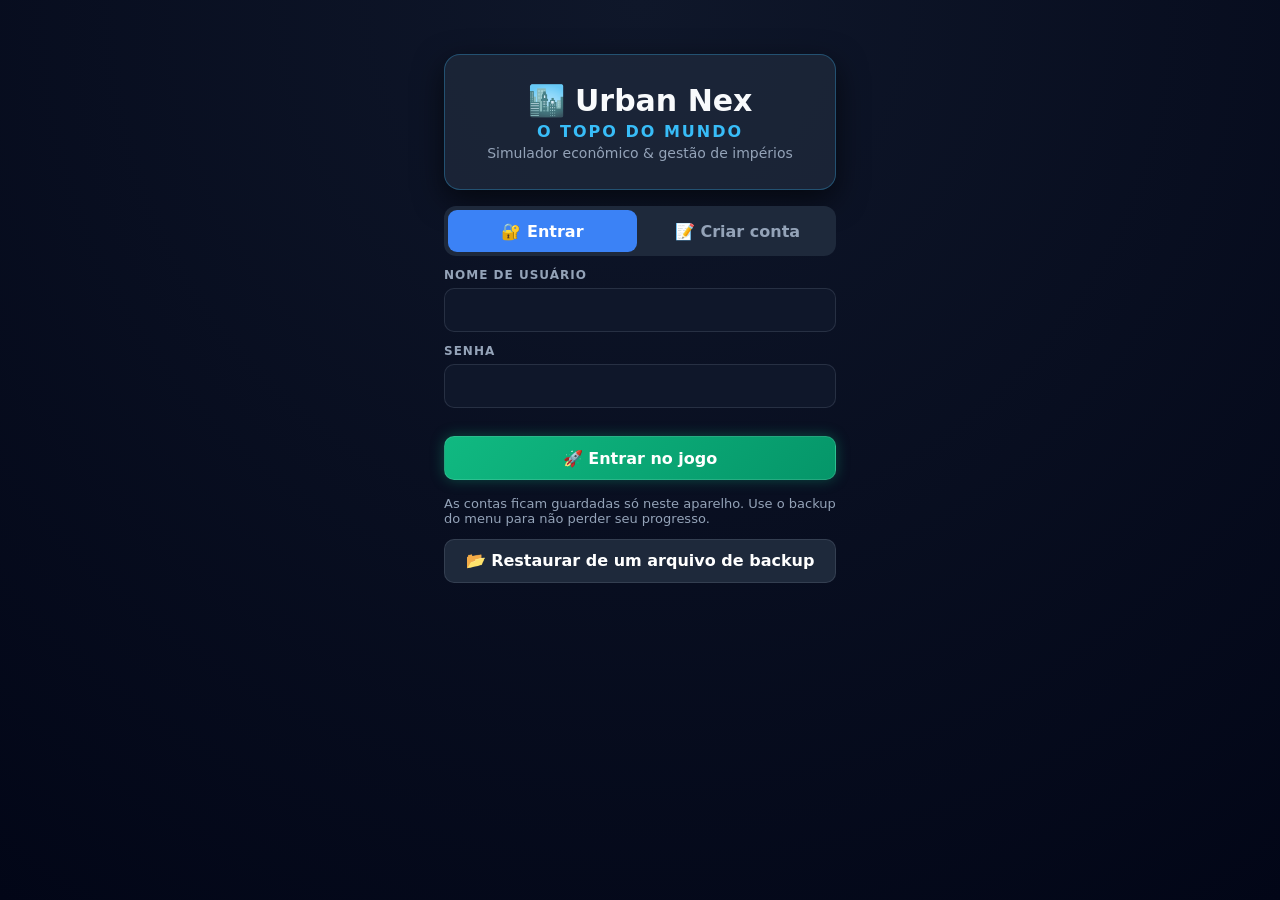
<file: index.html>
<!doctype html>
<html lang="pt-BR">
<head>
  <meta charset="UTF-8">
  <meta name="viewport" content="width=device-width, initial-scale=1, maximum-scale=1, viewport-fit=cover">
  <title>Urban Nex</title>
  <meta name="theme-color" content="#020617">
  <meta name="apple-mobile-web-app-capable" content="yes">
  <meta name="mobile-web-app-capable" content="yes">
  <meta name="apple-mobile-web-app-status-bar-style" content="black-translucent">
  <meta name="apple-mobile-web-app-title" content="Urban Nex">
  <link rel="manifest" href="manifest.webmanifest">
  <link rel="icon" href="icon-192.png">
  <link rel="apple-touch-icon" href="apple-touch-icon.png">
  <link rel="stylesheet" href="style.css">
</head>
<body>
  <div id="app"></div>
  <div class="toast" id="toast"></div>
  <script src="util.js"></script>
  <script src="store.js"></script>
  <script src="game.js"></script>
  <script src="app.js"></script>
</body>
</html>
</file>
<file: style.css>
:root { --bg:#020617; --card:rgba(30,41,59,.72); --card2:#1e293b; --line:rgba(148,163,184,.18); --text:#f8fafc; --muted:#94a3b8; --cyan:#38bdf8; --green:#34d399; --red:#f87171; --purple:#a855f7; --gold:#f0c96a; }
* { box-sizing: border-box; }
html { -webkit-text-size-adjust: 100%; -webkit-tap-highlight-color: transparent; }
body { margin:0; background: radial-gradient(circle at top,#0f172a 0%,#020617 100%) fixed; color:var(--text); font-family: Inter, system-ui, -apple-system, "Segoe UI", sans-serif; min-height:100dvh; padding-bottom: calc(72px + env(safe-area-inset-bottom)); overscroll-behavior-y: none; }
button, input, select { font: inherit; color: inherit; }
button { cursor: pointer; touch-action: manipulation; }
input, select { font-size: 16px; }
.hidden { display:none !important; }
.muted { color: var(--muted); }
.wrap { max-width: 920px; margin: 0 auto; padding: 12px 14px; padding-top: calc(12px + env(safe-area-inset-top)); }

.btn { background: linear-gradient(135deg,#2563eb,#1d4ed8); border:1px solid rgba(255,255,255,.12); color:#fff; font-weight:700; border-radius:10px; padding:11px 16px; min-height:44px; width:100%; box-shadow:0 4px 12px rgba(37,99,235,.3); }
.btn:active { transform: scale(.98); }
.btn.green { background: linear-gradient(135deg,#10b981,#059669); box-shadow:0 0 14px rgba(16,185,129,.35); }
.btn.red { background: linear-gradient(135deg,#dc2626,#b91c1c); box-shadow:none; }
.btn.ghost { background: var(--card2); box-shadow:none; border-color: var(--line); }
.btn.sm { width:auto; min-height:40px; padding:8px 12px; font-size:14px; }
.btn:disabled { opacity:.45; }
input, select { width:100%; background:#0f172a; border:1px solid var(--line); border-radius:10px; padding:11px 12px; min-height:44px; }
label.f { display:block; font-size:12px; font-weight:700; text-transform:uppercase; letter-spacing:1px; color:var(--muted); margin:12px 0 6px; }

/* login */
.auth { max-width:420px; margin:0 auto; padding-top: 6vh; }
.logo-card { text-align:center; background: rgba(30,41,59,.8); border:1px solid rgba(56,189,248,.3); border-radius:16px; padding:28px 16px; box-shadow:0 10px 30px rgba(0,0,0,.6); }
.logo-card h1 { margin:0; font-size:30px; } .logo-card .sub { color:var(--cyan); font-weight:800; letter-spacing:2px; margin:4px 0; } .logo-card p { margin:0; color:var(--muted); font-size:14px; }
.seg { display:flex; gap:6px; background:var(--card2); border-radius:12px; padding:4px; margin:16px 0 4px; }
.seg button { flex:1; background:none; border:0; padding:10px; border-radius:9px; font-weight:700; color:var(--muted); min-height:42px; }
.seg button.on { background:#3b82f6; color:#fff; }
.err { color: var(--red); font-size: 14px; margin-top: 10px; min-height: 18px; }

/* topo */
.top { display:flex; align-items:center; justify-content:space-between; gap:10px; margin-bottom:10px; }
.top h2 { margin:0; font-size:18px; } .top small { color: var(--muted); }
.chip { background: var(--card2); border:1px solid var(--line); border-radius:12px; padding:8px 12px; font-weight:700; min-height:40px; }
.banner { background: linear-gradient(90deg,#0f172a,#1e1b4b); border:1px solid rgba(99,102,241,.3); border-radius:14px; padding:14px; margin-bottom:12px; }
.banner b.c { color:var(--cyan); } .banner b.p { color:var(--purple); }
.hud { display:grid; grid-template-columns:1fr 1fr; gap:10px; margin-bottom:12px; }
@media (min-width: 720px) { .hud { grid-template-columns: repeat(4,1fr); } }
.metric { background:var(--card); border:1px solid rgba(56,189,248,.2); border-radius:14px; padding:12px; }
.metric .l { color:var(--muted); font-size:11px; font-weight:800; letter-spacing:.5px; text-transform:uppercase; }
.metric .v { color:var(--cyan); font-size:19px; font-weight:800; margin-top:4px; word-break:break-word; }
.metric .d { color:var(--muted); font-size:11px; margin-top:2px; }
.neg { color: var(--red) !important; }

/* cartões */
.grid { display:grid; grid-template-columns:1fr 1fr; gap:10px; }
@media (min-width: 720px) { .grid { grid-template-columns: repeat(4,1fr); } .grid.two { grid-template-columns: 1fr 1fr; } }
.card { background:var(--card); border:1px solid var(--line); border-radius:12px; padding:12px; }
.card.center { text-align:center; } .card .ico { font-size:34px; } .card h4 { margin:6px 0 2px; font-size:14px; } .card .price { color:var(--cyan); font-weight:800; margin:6px 0 8px; }
.sec { font-size:13px; font-weight:800; text-transform:uppercase; letter-spacing:1.2px; color:var(--muted); margin:18px 0 8px; }
.list { display:flex; flex-direction:column; gap:10px; }
.row { display:flex; gap:8px; align-items:center; justify-content:space-between; flex-wrap:wrap; }
.kv { display:grid; grid-template-columns:1fr 1fr; gap:8px; margin:10px 0; }
.kv div { background:#0f172a; border-radius:10px; padding:8px 10px; } .kv span { display:block; color:var(--muted); font-size:11px; font-weight:700; text-transform:uppercase; } .kv b { font-size:15px; }
.pos { color: var(--green); }
.empty { text-align:center; color:var(--muted); padding:18px 8px; background:var(--card); border-radius:12px; border:1px dashed var(--line); }
.soon { text-align:center; padding:34px 14px; } .soon .ico { font-size:44px; }
.inline { display:flex; gap:8px; } .inline input { flex:1; min-width:0; } .inline .btn { width:auto; white-space:nowrap; }

/* abas embaixo */
nav.tabs { position:fixed; left:0; right:0; bottom:0; z-index:50; display:flex; background:rgba(2,6,23,.96); border-top:1px solid var(--line); padding:6px 4px calc(6px + env(safe-area-inset-bottom)); }
nav.tabs button { flex:1; background:none; border:0; min-height:50px; border-radius:12px; display:flex; flex-direction:column; align-items:center; justify-content:center; gap:2px; font-size:20px; color:var(--muted); }
nav.tabs button span { font-size:10.5px; font-weight:700; }
nav.tabs button.on { background: rgba(59,130,246,.18); color:#fff; }

/* modal e aviso */
.modal { position:fixed; inset:0; background:rgba(0,0,0,.6); z-index:80; display:flex; align-items:flex-end; justify-content:center; }
.modal .box { background:#0f172a; border:1px solid var(--line); border-radius:18px 18px 0 0; width:100%; max-width:520px; max-height:88dvh; overflow:auto; padding:16px 16px calc(16px + env(safe-area-inset-bottom)); }
.modal h3 { margin:0 0 8px; }
.toast { position:fixed; left:50%; top:calc(10px + env(safe-area-inset-top)); transform:translate(-50%,-20px); background:var(--card2); border:1px solid var(--line); padding:10px 16px; border-radius:12px; opacity:0; transition:.25s; z-index:90; max-width:90vw; text-align:center; pointer-events:none; }
.toast.show { opacity:1; transform:translate(-50%,0); } .toast.bad { border-color:var(--red); }
.log { font-size:13px; color:var(--muted); display:flex; flex-direction:column; gap:4px; max-height:160px; overflow:auto; }

/* etapa 2 */
.big { font-size:20px; font-weight:800; color:var(--cyan); }
.spark { width:110px; height:36px; flex:none; }
.chart { width:100%; height:auto; display:block; margin-bottom:6px; }
.btn.go { background:linear-gradient(135deg,#a855f7,#6366f1); font-size:17px; min-height:54px; box-shadow:0 0 18px rgba(168,85,247,.45); margin-top:6px; }
.ev { border-radius:12px; padding:12px; border:1px solid var(--line); }
.ev.good { background:rgba(16,185,129,.14); border-color:rgba(52,211,153,.5); }
.ev.bad { background:rgba(220,38,38,.14); border-color:rgba(248,113,113,.5); }
.ev.calm { background:var(--card); }
.rep { padding:8px 0; border-bottom:1px solid var(--line); }
/* catálogo mais compacto */
.grid .card.center { padding:10px 8px; } .grid .card .ico { font-size:28px; } .grid .card h4 { font-size:13px; margin:2px 0; } .grid .card .price { margin:4px 0 6px; font-size:14px; }

/* v2: avisos, cidade, bairros, barras */
.alerts { margin: 0 0 12px; }
.alert { display:block; width:100%; text-align:left; border:1px solid var(--line); background:var(--card); border-radius:10px; padding:9px 11px; margin-bottom:6px; font-size:13px; line-height:1.35; }
.alert.bad { border-color:rgba(248,113,113,.55); background:rgba(220,38,38,.12); }
.alert.warn { border-color:rgba(240,201,106,.5); background:rgba(240,201,106,.10); }
.alert.info { border-color:rgba(56,189,248,.4); background:rgba(56,189,248,.08); }
.map { display:grid; grid-template-columns:1fr 1fr; gap:10px; }
.dist { border-radius:14px; padding:12px; border:1px solid var(--line); background:var(--card); position:relative; }
.dist .di { font-size:30px; }
.dist.cur { border-color:var(--cyan); box-shadow:0 0 16px rgba(56,189,248,.3); }
.dist.locked { opacity:.7; filter:grayscale(.5); }
.dist .here { margin-top:6px; font-size:12px; color:var(--cyan); font-weight:700; }
.bar { height:6px; background:#0f172a; border-radius:99px; overflow:hidden; margin-top:6px; }
.bar i { display:block; height:100%; background:linear-gradient(90deg,var(--cyan),var(--purple)); border-radius:99px; }
.bar i.red { background:var(--red); }
.inv { background:var(--card); border:1px solid var(--line); border-radius:10px; padding:9px 11px; }
.seg4 { display:grid; grid-template-columns:repeat(4,1fr); gap:6px; }
.seg4 button { background:var(--card2); border:1px solid var(--line); border-radius:10px; padding:8px 2px; font-size:20px; line-height:1.2; }
.seg4 button small { font-size:10px; color:var(--muted); font-weight:700; }
.seg4 button.on { border-color:var(--cyan); background:rgba(56,189,248,.16); }
.seg4 button:disabled { opacity:.45; }
.lockedc { opacity:.6; text-align:center; filter:grayscale(.6); }
.latec { border-color:rgba(248,113,113,.6); }
nav.tabs button { position:relative; }
nav.tabs .nb { position:absolute; top:2px; right:calc(50% - 22px); background:var(--red); color:#fff; font-style:normal; font-size:10px; font-weight:800; min-width:16px; height:16px; line-height:16px; border-radius:99px; text-align:center; padding:0 4px; }
.hi { display:flex; justify-content:space-between; align-items:center; gap:8px; width:100%; background:var(--card); border:1px solid var(--line); border-radius:10px; padding:10px 12px; text-align:left; font-size:13px; }
select { width:100%; background:#0f172a; border:1px solid var(--line); border-radius:10px; padding:11px 12px; min-height:44px; color:var(--text); }
.kv small { display:block; font-size:11px; font-weight:700; text-transform:none; color:inherit; }
</file>
